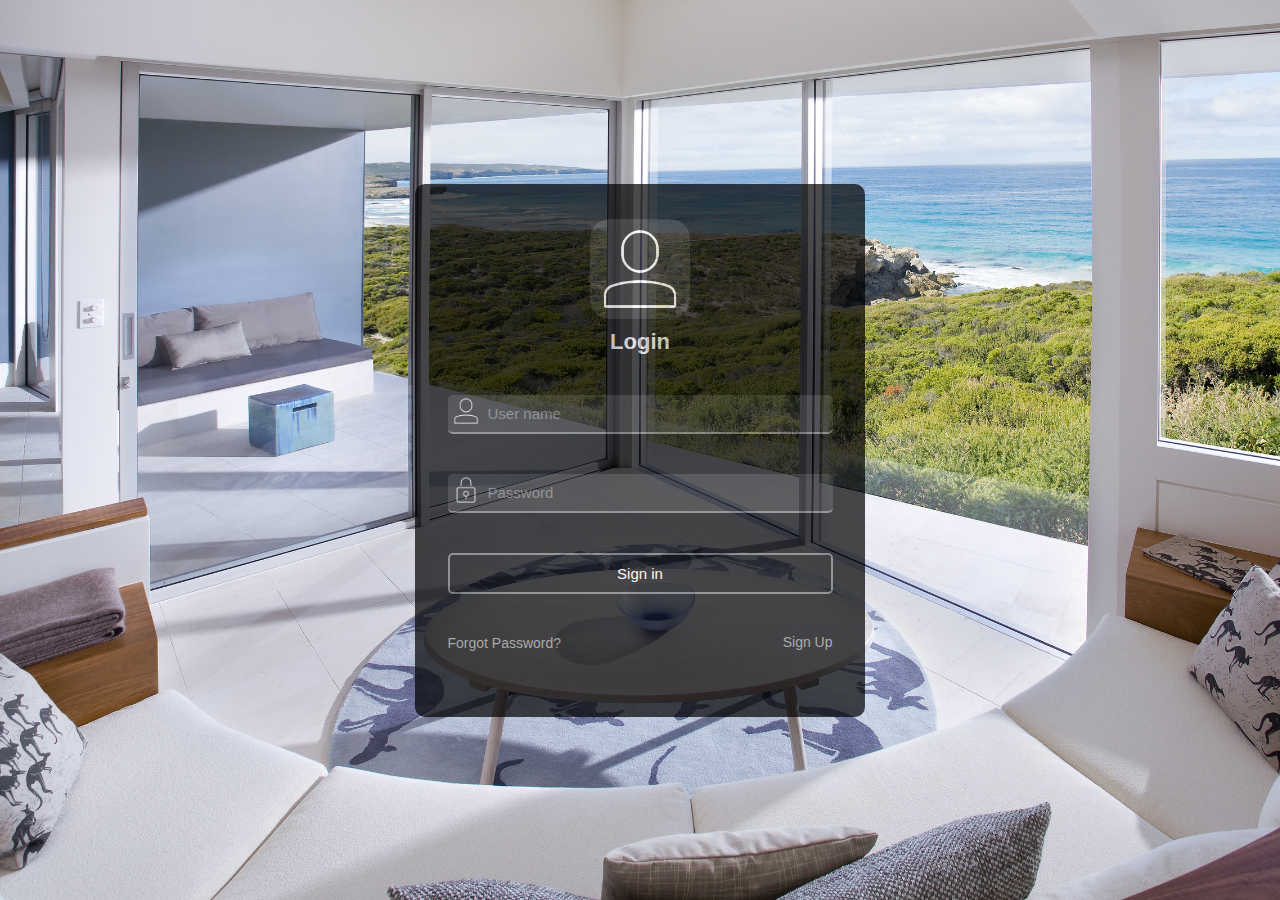
<file: index.html>
<!DOCTYPE html>
<html lang="en">
<head>
    <meta charset="UTF-8">
    <meta name="viewport" content="width=device-width, initial-scale=1.0">
    <meta http-equiv="X-UA-Compatible" content="ie=edge">
    <title>Login</title>
    <link rel="stylesheet" href="style.css">
</head>
<body>
    <div class="wrapper">
        <div class="form-holder">
            <img src="user.png" class="logo" alt="">
            <h2>Login</h2>
            <form action="" class="form">
                <div class="form-group">
                    <img src="user.png" alt="">
                    <input type="text" placeholder="User name">
                </div>
                <div class="form-group">
                    <img src="lock.png" alt="">
                    <input type="password" placeholder="Password">
                </div>
                <div class="form-group">
                   <button type="submit">Sign in</button> 
                </div>
                <div class="form-group">
                    <a href="forgot-password.html">Forgot Password?</a>
                    <a href="sign-up.html" class="right-link">Sign Up</a>
                </div>
            </form>
        </div>
    </div>
</body>
</html>
</file>
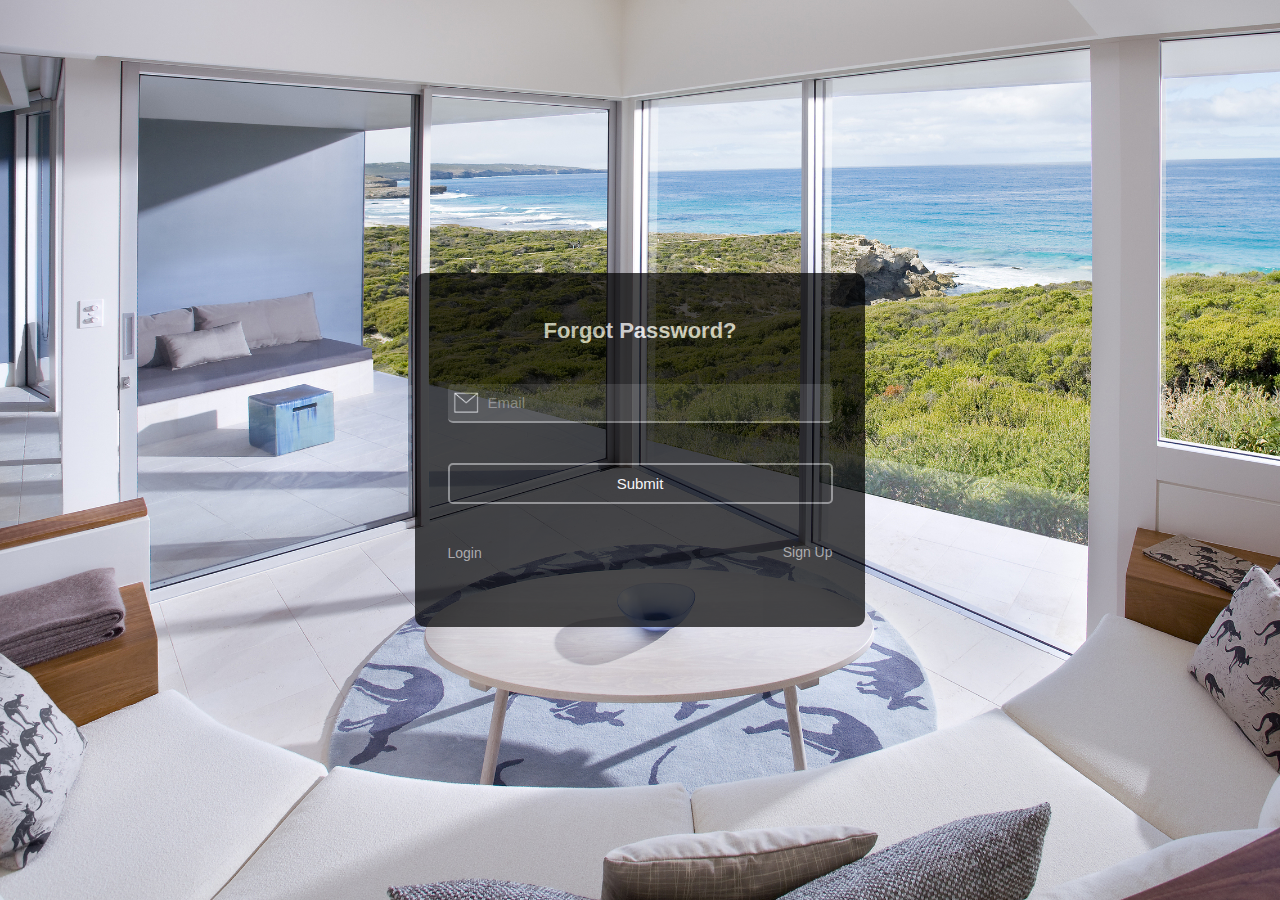
<file: forgot-password.html>
<!DOCTYPE html>
<html lang="en">
<head>
    <meta charset="UTF-8">
    <meta name="viewport" content="width=device-width, initial-scale=1.0">
    <meta http-equiv="X-UA-Compatible" content="ie=edge">
    <title>Forgot Password?</title>
    <link rel="stylesheet" href="style.css">
</head>
<body>
    <div class="wrapper">
        <div class="form-holder">
            <h2>Forgot Password?</h2>
            <form action="" class="form">
                <div class="form-group">
                    <img src="email.png" alt="">
                    <input type="text" placeholder="Email">
                </div>
                <div class="form-group">
                   <button type="submit">Submit</button> 
                </div>
                <div class="form-group">
                    <a href="index.html">Login</a>
                    <a href="sign-up.html" class="right-link">Sign Up</a>
                </div>
            </form>
        </div>
    </div>
</body>
</html>
</file>
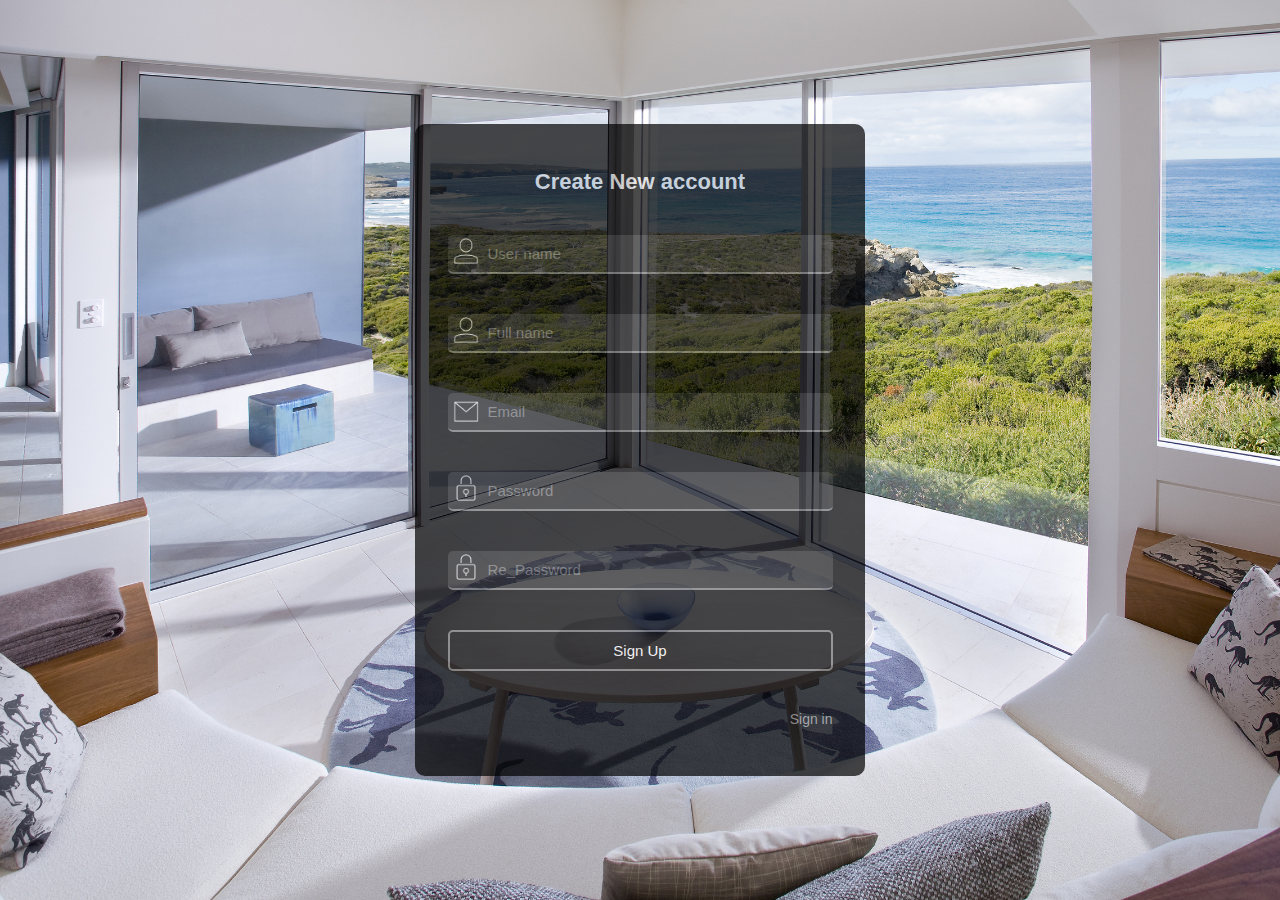
<file: sign-up.html>
<!DOCTYPE html>
<html lang="en">
<head>
    <meta charset="UTF-8">
    <meta name="viewport" content="width=device-width, initial-scale=1.0">
    <meta http-equiv="X-UA-Compatible" content="ie=edge">
    <title>Sign Up</title>
    <link rel="stylesheet" href="style.css">
</head>
<body>
    <div class="wrapper">
        <div class="form-holder">
            <h2>Create New account</h2>
            <form action="" class="form">
                <div class="form-group">
                    <img src="user.png" alt="">
                    <input type="text" placeholder="User name">
                </div>
                <div class="form-group">
                    <img src="user.png" alt="">
                    <input type="text" placeholder="Full name">
                </div>
                <div class="form-group">
                    <img src="email.png" alt="">
                    <input type="text" placeholder="Email">
                </div>
                <div class="form-group">
                    <img src="lock.png" alt="">
                    <input type="password" placeholder="Password">
                </div>
                <div class="form-group">
                    <img src="lock.png" alt="">
                    <input type="password" placeholder="Re_Password">
                </div>
                <div class="form-group">
                   <button type="submit">Sign Up</button> 
                </div>
                <div class="form-group">
                    <a href="index.html" class="right-link">Sign in</a>
                </div>
            </form>
        </div>
    </div>
</body>
</html>
</file>
<file: style.css>
*{
    padding: 0px;
    margin: 0px;
    font-family: Arial, Helvetica, sans-serif;
    box-sizing: border-box;
}
body{
    background: url(../bg.jpg);
    background-attachment: fixed;
    background-size: cover;
}
.wrapper{
    display: flex;
    align-items: center;
    justify-content: center;
    min-height: 100vh;
    height: auto;
}
.form-holder {
    background: #000;
    width: 450px;
    max-width: 90%;
    padding: 35px 0px;
    opacity: .7;
    border-radius: 10px;
}
.logo{
    display: block;
    width: 100px;
    margin: 0px auto;
    border-radius: 20px;
    background: #222;
    padding: 10px;
}
.form-holder h2{
    color: #ddd;
    padding: 10px;
    text-align: center;
    font-size: 22px;
}
.form .form-group{
    width: 90%;
    margin: 20px auto;
    padding: 10px;
    position: relative;
}
.form-group input{
    width: 100%;
    padding: 10px;
    background: #222;
    border: none;
    outline: none;
    color: #fff;
    font-size: 15px;
    border-bottom: 2px solid #777;
    border-radius: 5px;
    padding-left: 40px;
}
.form-group img{
    width: 26px;
    position: absolute;
    left: 15px;
    top: 13px;
}

.form-group button{
    width: 100%;
    padding: 10px;
    background: transparent;
    border: none;
    outline: none;
    color: #fff;
    font-size: 15px;
    border: 2px solid #777;
    border-radius: 5px;
    cursor: pointer;
}
.form-group input:focus{
    background: #333;
    border-color: #0088FF;
}
.form-group button:hover{
    background: #333;
}
.form-group a{
    color: #999;
    text-decoration: none;
    font-size: 14px;
}
.form-group a:hover{
    color: #555;
}
.form-group .right-link{
    float: right;
}
</file>
